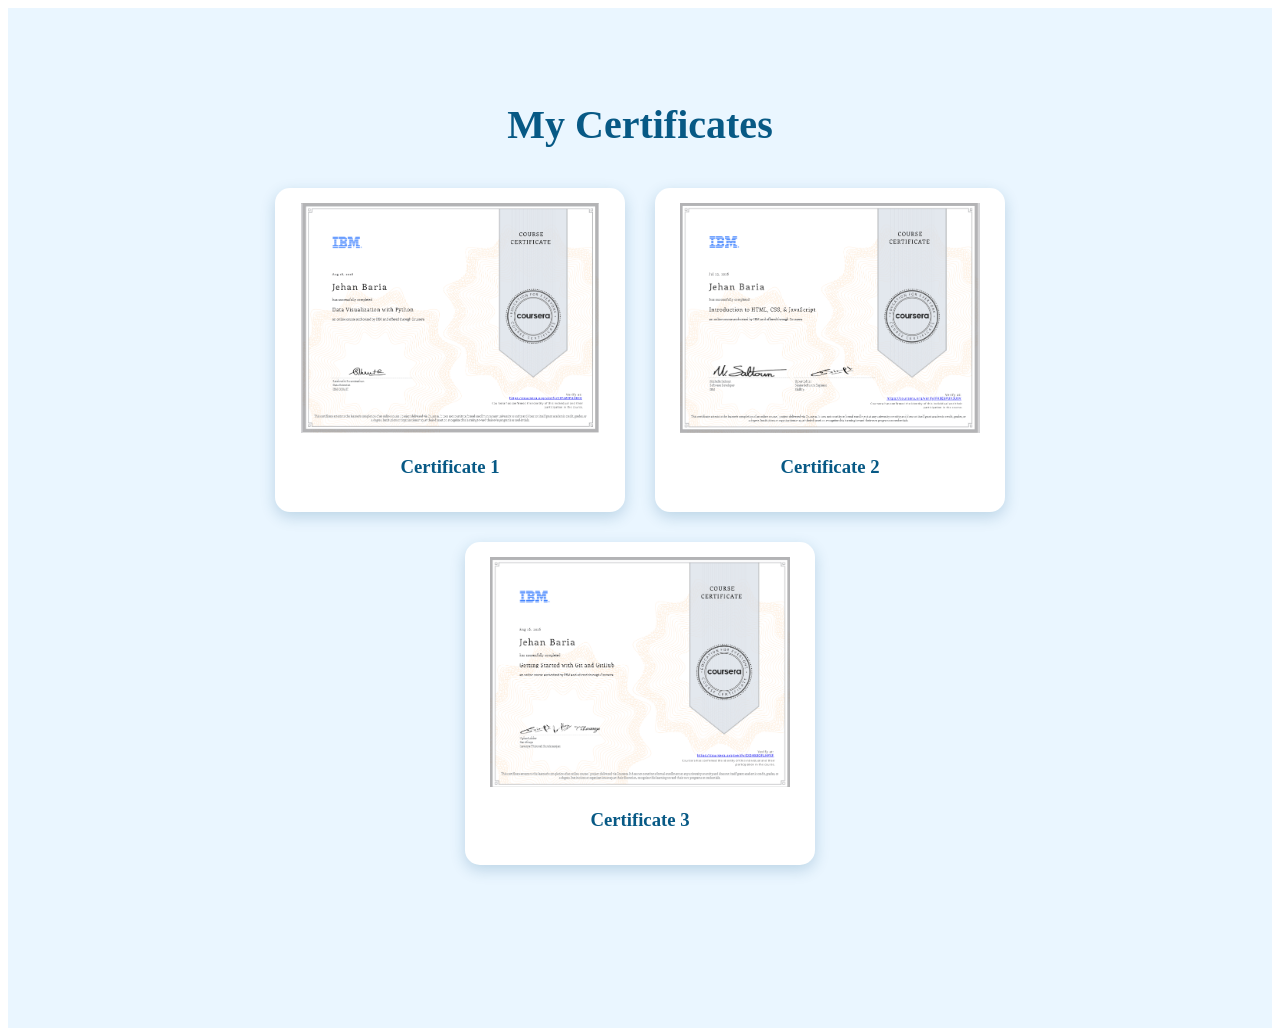
<file: certificates.html>
<!DOCTYPE html>
<html lang="en">

<head>
    <meta charset="UTF-8">
    <meta name="viewport" content="width=device-width, initial-scale=1.0">
    <title>My Certificates</title>

    <link rel="stylesheet" href="style2.css">
</head>

<body>

   

    <section class="certificates">

        <h1>My Certificates</h1>

        <div class="certificate-container">

            <div class="certificate">
                <img src="Screenshot 2026-09-28 012746.png" alt="Certificate 1">
                <h3>Certificate 1</h3>
            </div>

            <div class="certificate">
                <img src="Screenshot 2026-09-28 012911.png" alt="Certificate 2">
                <h3>Certificate 2</h3>
            </div>

            <div class="certificate">
                <img src="Screenshot 2026-09-28 012941.png" alt="Certificate 3">
                <h3>Certificate 3</h3>
            </div>

        </div>

    </section>

</body>
</html>
</file>
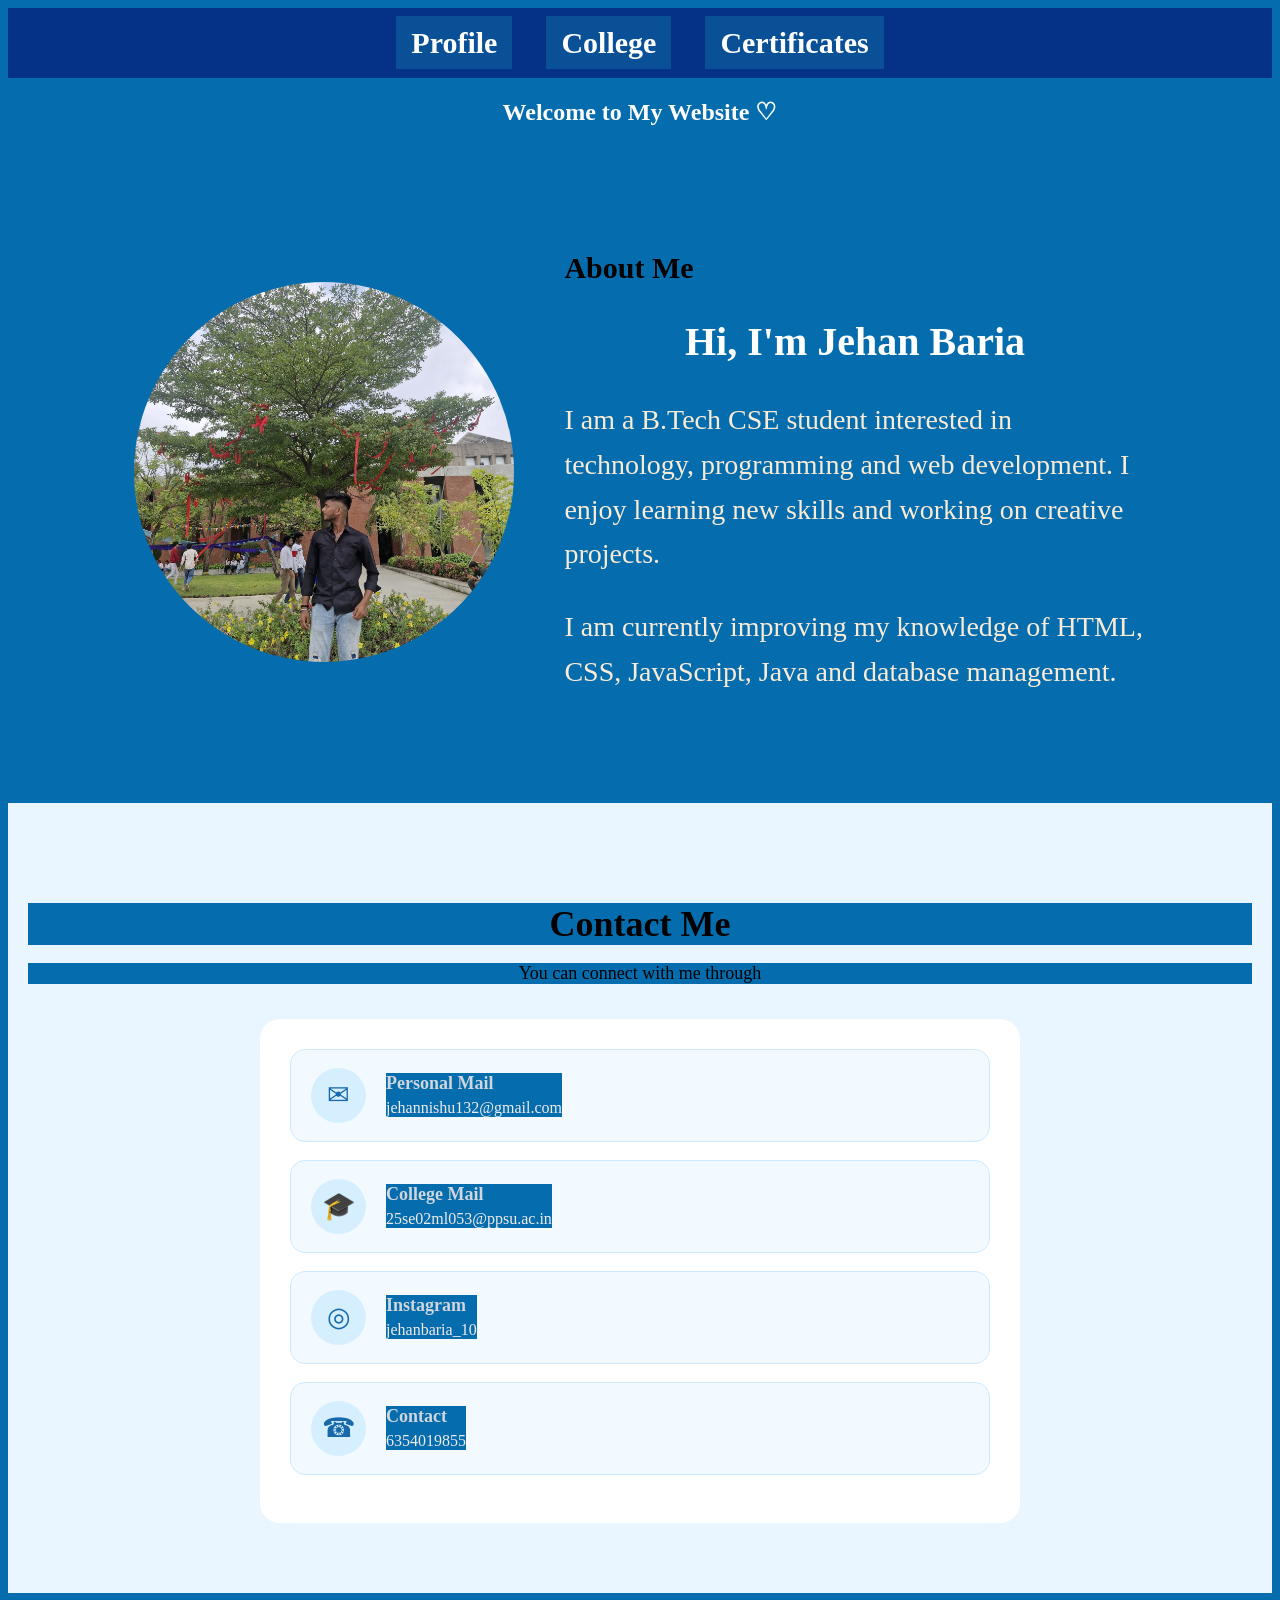
<file: home.html>
<!DOCTYPE html>
<html lang="en">
<head>
    <meta charset="UTF-8">
    <meta name="viewport" content="width=device-width, initial-scale=1.0">
    <title>Main Website</title>
    <link rel="stylesheet" href="style1.css">
</head>
<body>
    <nav>
        <a href="home.html">Profile</a>
        <a href="https://www.ppsu.ac.in/">College</a>
        <a href="certificates.html">Certificates</a>
       
     </nav>
     <section class="hero">
          <div>
                <h1>Welcome to My Website ♡</h1>
            </div>
    </section>
    
<section class="about">
    <div class="about-image">
        <img src="img.jpg" alt="IMG">
    </div>

    <div class="about-info">
        <h2>About Me</h2>
        <h1>Hi, I'm Jehan Baria</h1>

        <p>
            I am a B.Tech CSE student interested in technology,
            programming and web development. I enjoy learning new
            skills and working on creative projects.
        </p>

        <p>
            I am currently improving my knowledge of HTML, CSS,
            JavaScript, Java and database management.
        </p>
    </div>
    
</section>
<section class="contact-section">

    <h2>Contact Me</h2>
    <p class="contact-subtitle">You can connect with me through</p>

    <div class="contact-box">

   
        <div class="contact-item">
            <div class="contact-icon">✉</div>
            <div class="contact-details">
                <h3>Personal Mail</h3>
                <p>jehannishu132@gmail.com</p>
            </div>
        </div>

    
        <div class="contact-item">
            <div class="contact-icon">🎓</div>
            <div class="contact-details">
                <h3>College Mail</h3>
                <p>25se02ml053@ppsu.ac.in</p>
            </div>
        </div>

      
        <div class="contact-item">
            <div class="contact-icon">◎</div>
            <div class="contact-details">
                <h3>Instagram</h3>
                <p>jehanbaria_10</p>
            </div>
        </div>

        
        <div class="contact-item">
            <div class="contact-icon">☎</div>
            <div class="contact-details">
                <h3>Contact</h3>
                <p>6354019855</p>
            </div>
        </div>

    </div>

</section>


</body>
</html>
</file>
<file: style2.css>
.certificates {
    min-height: 100vh;
    padding: 60px 8%;
    background-color: #eaf6ff;
    text-align: center;
}

.certificates h1 {
    color: #075985;
    font-size: 40px;
    margin-bottom: 40px;
}

.certificate-container {
    display: flex;
    justify-content: center;
    gap: 30px;
    flex-wrap: wrap;
}

.certificate {
    width: 320px;
    background-color: white;
    padding: 15px;
    border-radius: 15px;
    box-shadow: 0 5px 15px rgba(0, 80, 130, 0.2);
    transition: 0.3s;
}

.certificate:hover {
    transform: translateY(-8px);
}

.certificate img {
    width: 100%;
    height: 230px;
    object-fit: contain;
    border-radius: 10px;
}

.certificate h3 {
    color: #075985;
}
</file>
<file: style1.css>
*{
    background-color:rgb(5, 109, 174);
}
nav{
    text-align: center;
    background-color: rgb(5, 50, 135);
    padding: 18px;
}
nav a{
    text-decoration:none;
    font-weight:bold;
    color:white;
    margin: 0 15px;
    font-size: 30px;
}
 @media (max-width: 600px) {
    .about {
        flex-direction: column;
        text-align: center;
    }

    .about-image img {
        width: 200px;
        height: 200px;
    }

    .about-info h1 {
        font-size: 30px;
    }
}

.about {
    display: flex;
    align-items: center;
    justify-content: center;
    gap: 50px;
    padding: 80px 10%;
}

.about-image img {
    width: 380px;
    height: 380px;
    object-fit: cover;
    border-radius: 50%;
}

.about-info {
    max-width: 600px;
}

.about-info h2 {
    font-size: 30px;
}

.about-info h1 {
    font-size: 40px;
}

.about-info p {
    font-size: 28px;
    line-height: 1.6;
    font-family:Cambria, Cochin, Georgia, Times, 'Times New Roman', serif;
    color:antiquewhite
}

.about-info button {
    padding: 12px 25px;
    border: none;
    border-radius: 20px;
    cursor: pointer;
}
nav a {
    color: white;
    text-decoration: none;
    padding: 10px 15px;
    background-color: #0a5096;
}

nav a:hover {
    color: #ff1493;
    background-color: #ffe4f1;
}

h1{
    text-align: center;
    color: white;
}
.contact-section {
    background: #eaf6ff;
    padding: 70px 20px;
    text-align: center;
}

.contact-section h2 {
    font-size: 36px;
    color: #000000;
    margin-bottom: 10px;
}

.contact-subtitle {
    color: #000000;
    font-size: 18px;
    margin-bottom: 35px;
}

.contact-box {
    max-width: 700px;
    margin: auto;
    background: white;
    padding: 30px;
    border-radius: 20px;
    box-shadow: 0 5px 20px rgba(241, 246, 250, 0.15);
}

.contact-item {
    display: flex;
    align-items: center;
    text-align: left;
    background: #f3faff;
    border: 1px solid #cce9ff;
    border-radius: 15px;
    padding: 18px 20px;
    margin-bottom: 18px;
    transition: 0.3s;
}

.contact-item:hover {
    transform: translateY(-4px);
    background: #e0f3ff;
    box-shadow: 0 5px 15px rgba(23, 105, 170, 0.15);
}

.contact-icon {
    width: 55px;
    height: 55px;
    background: #d5efff;
    color: #1769aa;
    border-radius: 50%;

    display: flex;
    align-items: center;
    justify-content: center;

    font-size: 27px;
    margin-right: 20px;
}

.contact-details h3 {
    margin: 0 0 5px;
    color: #d0d6db;
    font-size: 18px;
}

.contact-details p {
    margin: 0;
    color: #f0eaea;
    font-size: 16px;
}
</file>
